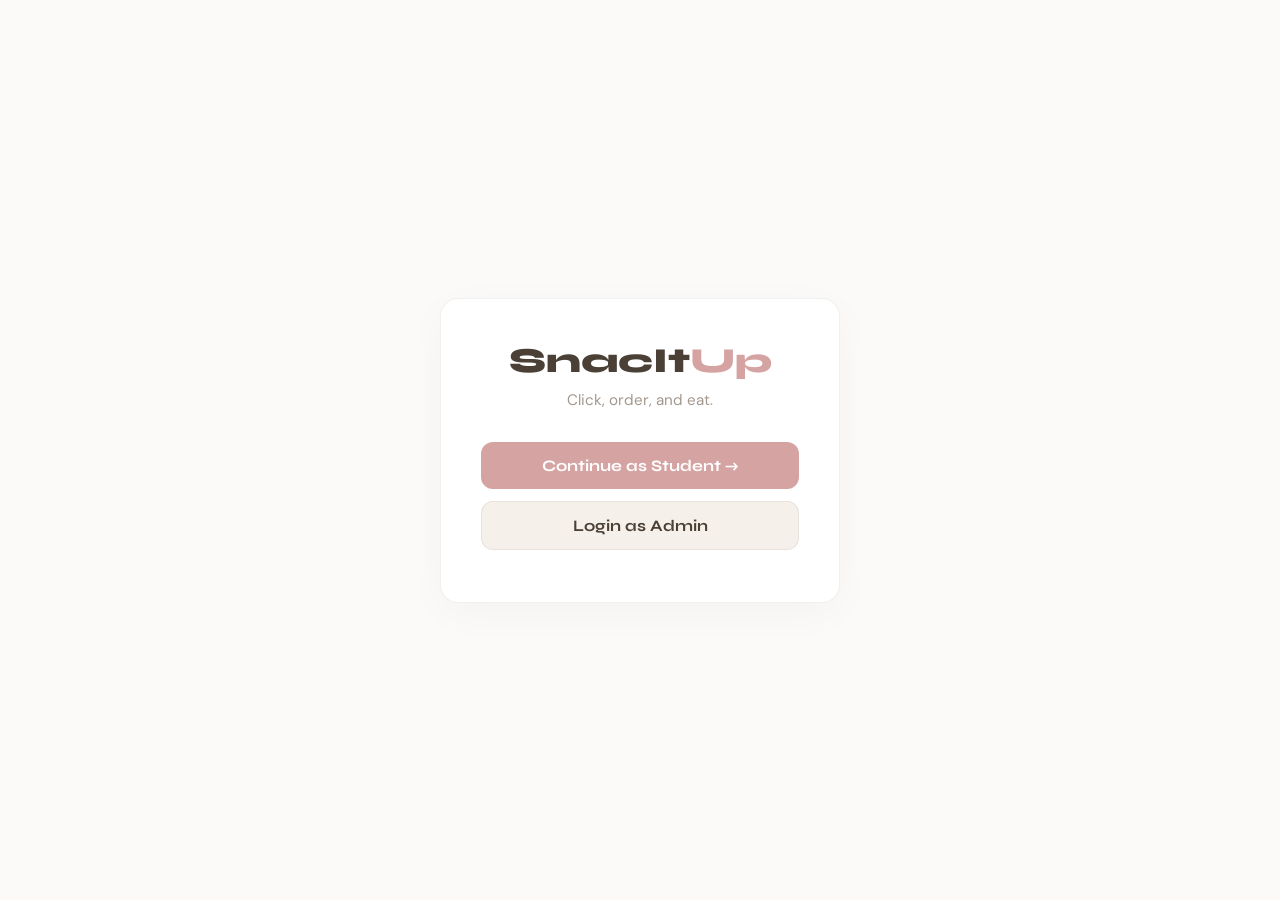
<file: login.html>
<!DOCTYPE html>
<html lang="en">
<head>
  <meta charset="UTF-8" />
  <meta name="viewport" content="width=device-width, initial-scale=1.0" />
  <title>SnacItUp — Welcome</title>
  <link rel="preconnect" href="https://fonts.googleapis.com" />
  <link href="https://fonts.googleapis.com/css2?family=Syne:wght@400;600;700;800&family=DM+Sans:wght@300;400;500&display=swap" rel="stylesheet" />
  <style>
    *, *::before, *::after { box-sizing: border-box; margin: 0; padding: 0; }
    :root {
      --bg: #fcfaf8;
      --surface: #ffffff;
      --surface2: #f5f0ea;
      --accent: #d6a3a3;
      --text: #4a4036;
      --muted: #a3988e;
      --border: rgba(74, 64, 54, 0.08);
      --radius: 18px;
      --font-head: 'Syne', sans-serif;
      --font-body: 'DM Sans', sans-serif;
    }
    body { 
      background: var(--bg); 
      color: var(--text); 
      font-family: var(--font-body); 
      display: flex; 
      align-items: center; 
      justify-content: center; 
      min-height: 100vh; 
    }
    .login-card { 
      background: var(--surface); 
      padding: 40px; 
      border-radius: var(--radius); 
      border: 1px solid var(--border); 
      box-shadow: 0 10px 40px rgba(0,0,0,0.03); 
      text-align: center; 
      max-width: 400px; 
      width: 90%; 
    }
    .logo { font-family: var(--font-head); font-size: 2.2rem; font-weight: 800; margin-bottom: 8px; }
    .logo span { color: var(--accent); }
    .subtitle { color: var(--muted); font-size: 0.95rem; margin-bottom: 32px; }
    .btn { 
      display: block; 
      width: 100%; 
      padding: 14px; 
      border-radius: 12px; 
      font-family: var(--font-head); 
      font-size: 1rem; 
      font-weight: 700; 
      text-decoration: none; 
      margin-bottom: 12px; 
      transition: transform 0.2s, opacity 0.2s; 
    }
    .btn:hover { transform: translateY(-2px); opacity: 0.9; }
    .btn-student { background: var(--accent); color: white; border: none; }
    .btn-admin { background: var(--surface2); color: var(--text); border: 1px solid var(--border); }
  </style>
</head>
<body>
  <div class="login-card">
    <div class="logo">SnacIt<span>Up</span></div>
    <div class="subtitle">Click, order, and eat.</div>
    <a href="index.html" class="btn btn-student">Continue as Student →</a>
    <a href="admin.html" class="btn btn-admin">Login as Admin</a>
  </div>
</body>
</html>
</file>
